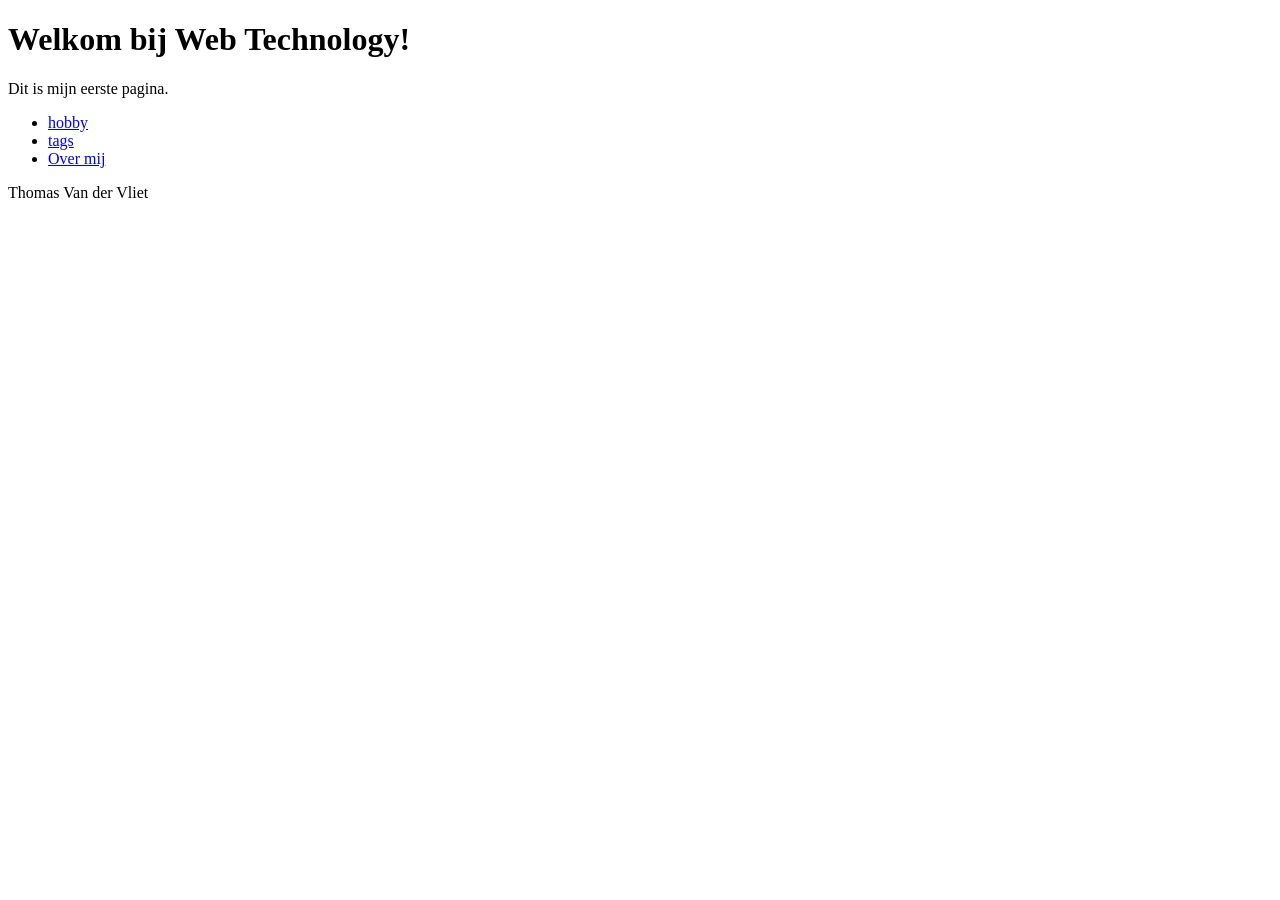
<file: LABO 1/index.html>
<!doctype html>
<html lang="nl">
    <head>
        <meta charset="utf-8">
        <meta name="vieuwport" content="width=device-width, initial-scale">
        <title> Mijn eertse pagina</title>
    </head>
    <body>
        <h1>Welkom bij Web Technology!</h1>
        <p>Dit is mijn eerste pagina.</p>
    </body>
     <nav>
            <ul>
                <li> <a href="hobby.html">hobby</a></li>
                <li> <a href="tags.html">tags</a></li>
                <li> <a href="over-mij.html">Over mij</a></li>
                
            </ul>
        </nav>
        <footer>
            <p>Thomas Van der Vliet</p>
        </footer>
    </html>
</file>
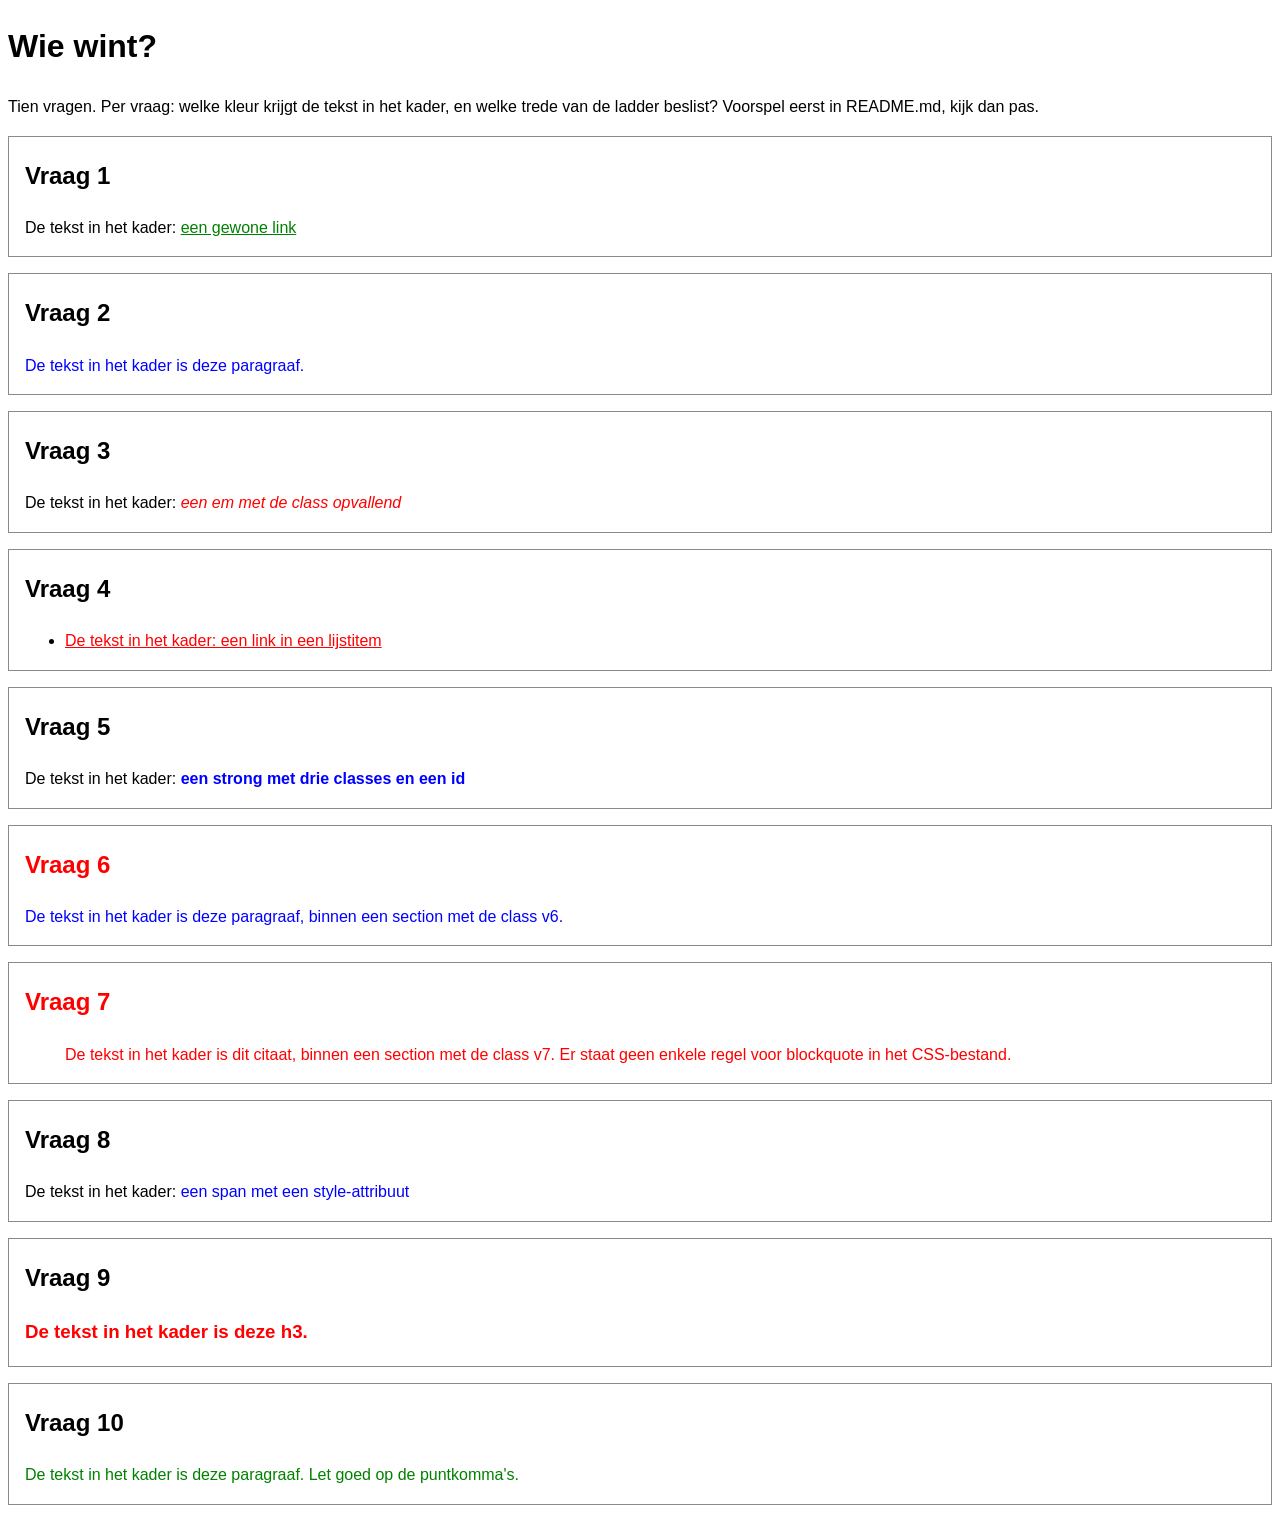
<file: labo-02/cascade/index.html>
<!-- index.html - oefening 3: voorspel, dan kijk. Wijzig dit bestand niet. -->
<!doctype html>
<html lang="nl">
  <head>
    <meta charset="utf-8">
    <meta name="viewport" content="width=device-width, initial-scale=1">
    <title>Wie wint? Tien vragen over de cascade</title>
    <link rel="stylesheet" href="css/stijl.css">
  </head>
  <body>
    <h1>Wie wint?</h1>
    <p>Tien vragen. Per vraag: welke kleur krijgt de tekst in het kader, en welke trede van de ladder beslist? Voorspel eerst in README.md, kijk dan pas.</p>

    <section class="vraag v1">
      <h2>Vraag 1</h2>
      <p>De tekst in het kader: <a href="#">een gewone link</a></p>
    </section>

    <section class="vraag v2">
      <h2>Vraag 2</h2>
      <p class="v2-tekst">De tekst in het kader is deze paragraaf.</p>
    </section>

    <section class="vraag v3">
      <h2>Vraag 3</h2>
      <p>De tekst in het kader: <em class="opvallend">een em met de class opvallend</em></p>
    </section>

    <section class="vraag v4">
      <h2>Vraag 4</h2>
      <ul>
        <li><a href="#">De tekst in het kader: een link in een lijstitem</a></li>
      </ul>
    </section>

    <section class="vraag v5">
      <h2>Vraag 5</h2>
      <p>De tekst in het kader: <strong class="een twee drie" id="v5-tekst">een strong met drie classes en een id</strong></p>
    </section>

    <section class="vraag v6">
      <h2>Vraag 6</h2>
      <p class="v6-tekst">De tekst in het kader is deze paragraaf, binnen een section met de class v6.</p>
    </section>

    <section class="vraag v7">
      <h2>Vraag 7</h2>
      <blockquote>De tekst in het kader is dit citaat, binnen een section met de class v7. Er staat geen enkele regel voor blockquote in het CSS-bestand.</blockquote>
    </section>

    <section class="vraag v8">
      <h2>Vraag 8</h2>
      <p>De tekst in het kader: <span class="v8-tekst" style="color: blue">een span met een style-attribuut</span></p>
    </section>

    <section class="vraag v9">
      <h2>Vraag 9</h2>
      <h3 class="v9-tekst">De tekst in het kader is deze h3.</h3>
    </section>

    <section class="vraag v10">
      <h2>Vraag 10</h2>
      <p class="v10-tekst">De tekst in het kader is deze paragraaf. Let goed op de puntkomma's.</p>
    </section>
  </body>
</html>
</file>
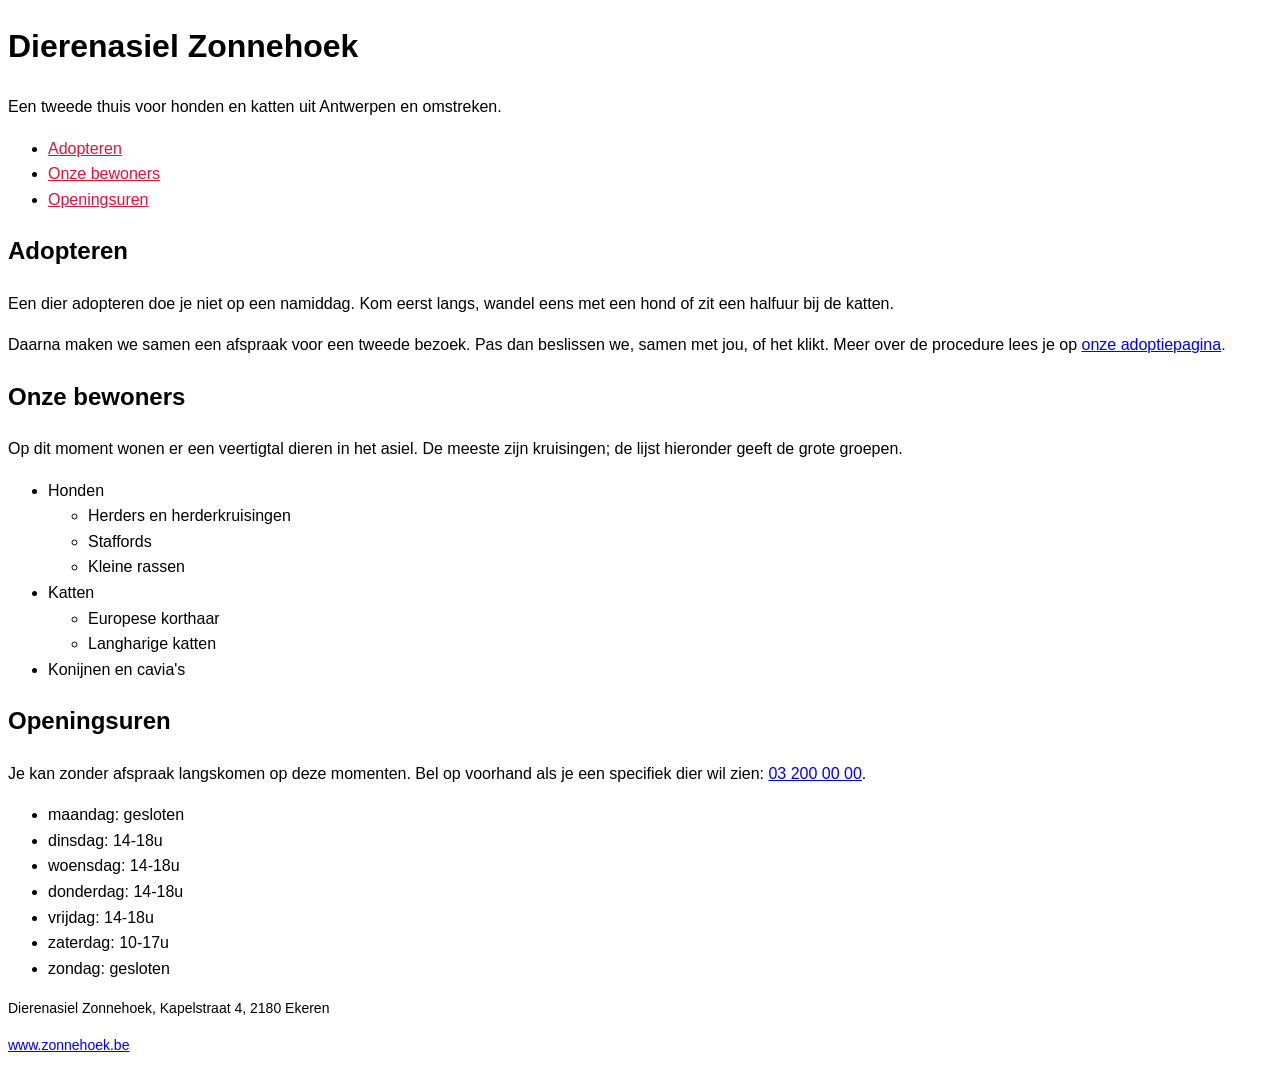
<file: labo-02/selectors/index.html>
<!-- index.html - oefening 2: selectors. Wijzig dit bestand niet; alles wat je nodig hebt, staat erin. -->
<!doctype html>
<html lang="nl">
  <head>
    <meta charset="utf-8">
    <meta name="viewport" content="width=device-width, initial-scale=1">
    <title>Dierenasiel Zonnehoek</title>
    <link rel="stylesheet" href="css/stijl.css">
  </head>
  <body>
    <header>
      <h1>Dierenasiel Zonnehoek</h1>
      <p class="slogan">Een tweede thuis voor honden en katten uit Antwerpen en omstreken.</p>
      <nav>
        <ul>
          <li><a href="#adopteren">Adopteren</a></li>
          <li><a href="#rassen">Onze bewoners</a></li>
          <li><a href="#uren">Openingsuren</a></li>
        </ul>
      </nav>
    </header>

    <main>
      <article>
        <h2 id="adopteren">Adopteren</h2>
        <p class="intro">Een dier adopteren doe je niet op een namiddag. Kom eerst langs, wandel eens met een hond of zit een halfuur bij de katten.</p>
        <p>Daarna maken we samen een afspraak voor een tweede bezoek. Pas dan beslissen we, samen met jou, of het klikt. Meer over de procedure lees je op <a href="https://www.zonnehoek.be/adoptie">onze adoptiepagina</a>.</p>

        <h2 id="rassen">Onze bewoners</h2>
        <p>Op dit moment wonen er een veertigtal dieren in het asiel. De meeste zijn kruisingen; de lijst hieronder geeft de grote groepen.</p>
        <ul class="rassen">
          <li>Honden
            <ul>
              <li>Herders en herderkruisingen</li>
              <li>Staffords</li>
              <li>Kleine rassen</li>
            </ul>
          </li>
          <li>Katten
            <ul>
              <li>Europese korthaar</li>
              <li>Langharige katten</li>
            </ul>
          </li>
          <li>Konijnen en cavia's</li>
        </ul>

        <h2 id="uren">Openingsuren</h2>
        <p>Je kan zonder afspraak langskomen op deze momenten. Bel op voorhand als je een specifiek dier wil zien: <a href="tel:+3232000000">03 200 00 00</a>.</p>
        <ul class="uren">
          <li>maandag: gesloten</li>
          <li>dinsdag: 14-18u</li>
          <li>woensdag: 14-18u</li>
          <li>donderdag: 14-18u</li>
          <li>vrijdag: 14-18u</li>
          <li>zaterdag: 10-17u</li>
          <li>zondag: gesloten</li>
        </ul>
      </article>
    </main>

    <footer>
      <p>Dierenasiel Zonnehoek, Kapelstraat 4, 2180 Ekeren</p>
      <p><a href="https://www.zonnehoek.be">www.zonnehoek.be</a></p>
    </footer>
  </body>
</html>
</file>
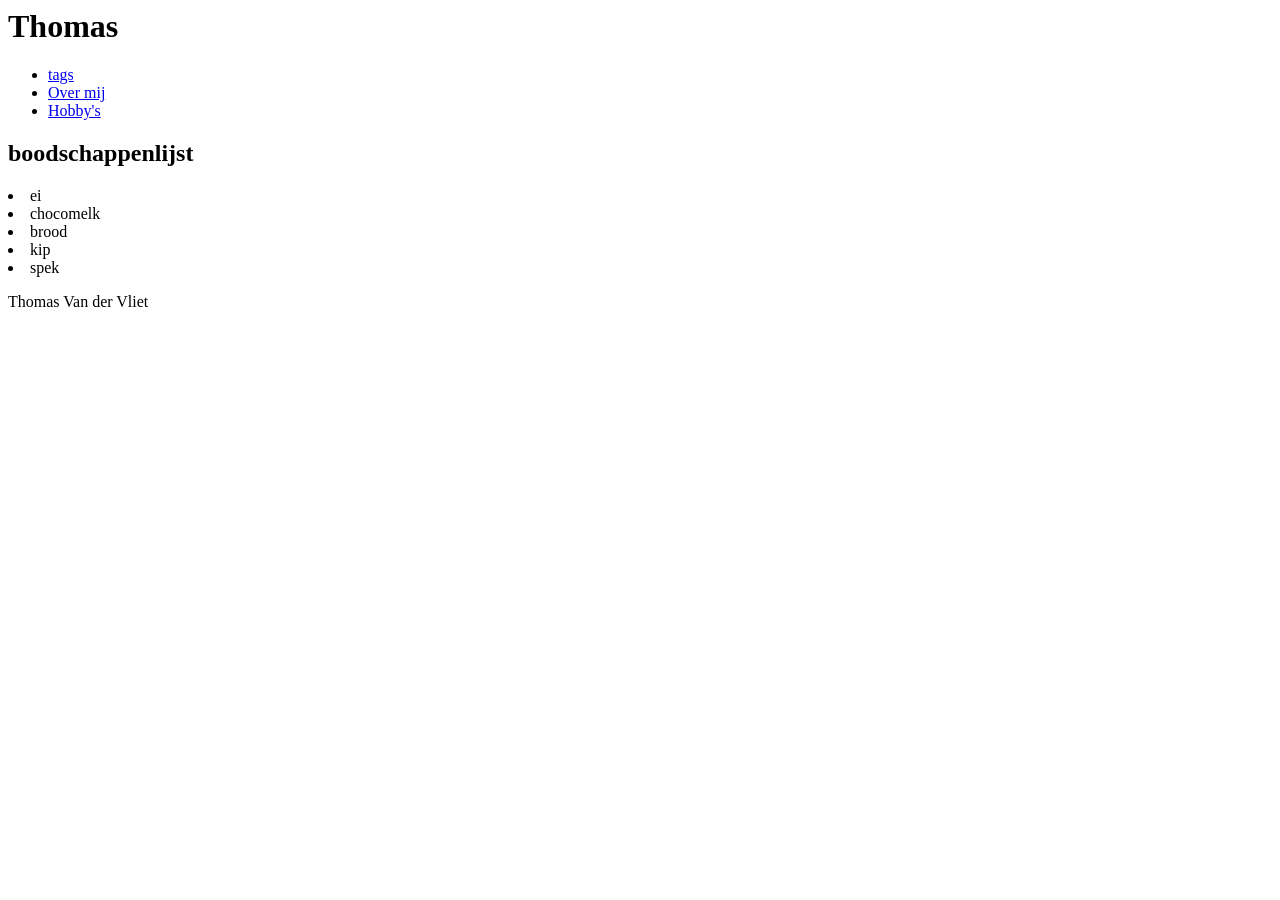
<file: LABO 1/boodschappenlijst.html>
<body>
<header>
    <h1>Thomas</h1>
<nav>
<ul>
<li><a href="tags.html">tags</a></li>
<li><a href="over-mij.html">Over mij</a></li>
<li><a href="hobby.html">Hobby's</a></li>
</ul>
</nav>
</header>
<main>
<h2>boodschappenlijst</h2>
<lu>
    <li>ei</li>
    <li>chocomelk</li>
    <li>brood</li>
    <li>kip</li>
    <li>spek</li>
</lu>
</main>
<footer>
<p>Thomas Van der Vliet</p>
</footer>
</body>
</file>
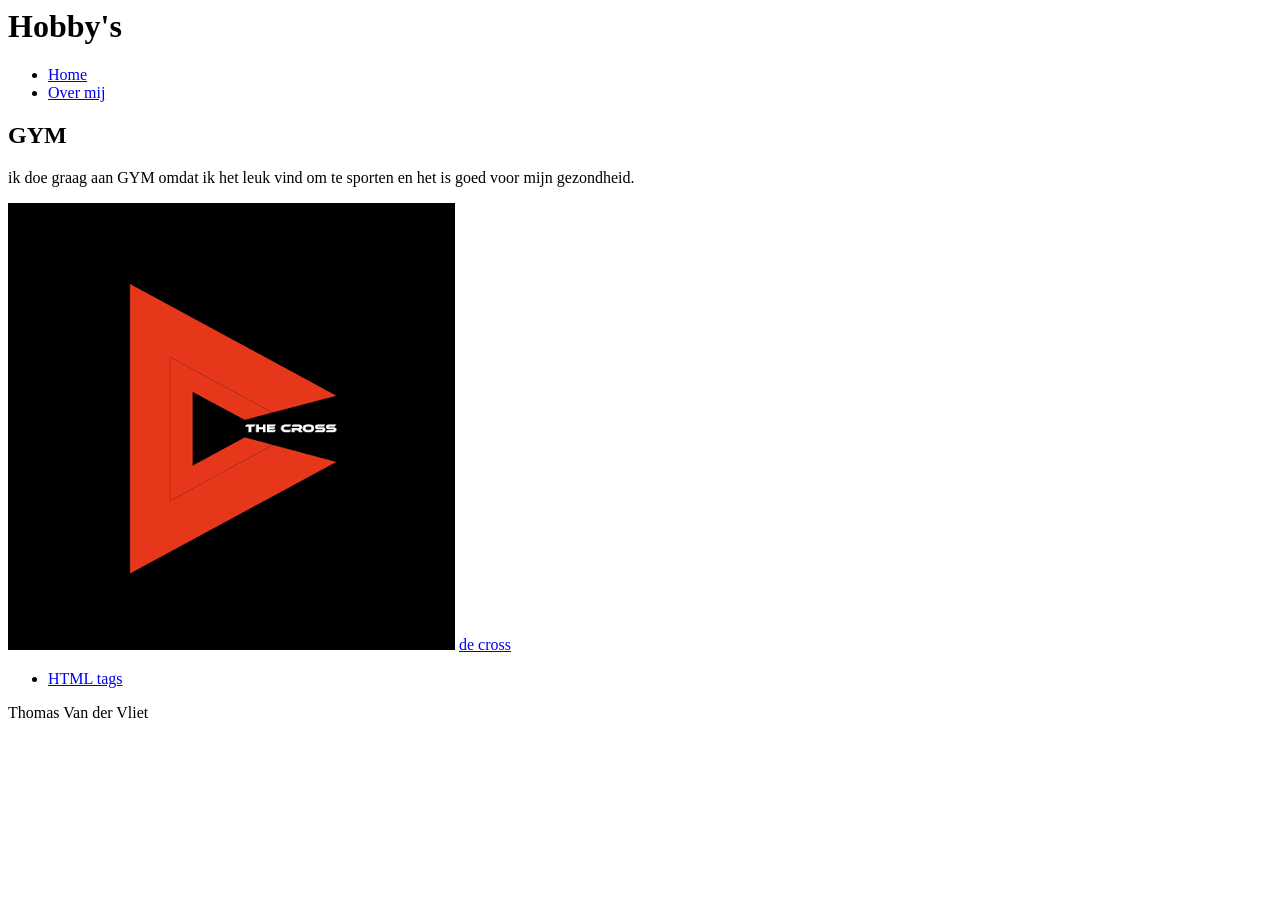
<file: LABO 1/hobby.html>
<body>
    <header>
        <h1>Hobby's</h1>
    <nav>
    <ul>
        <li><a href="index.html">Home</a></li>
        <li><a href="over-mij.html">Over mij</a></li>
    </ul>
    </nav>
</header>
<main>
<h2> GYM   </h2>
    <p>ik doe graag aan GYM omdat ik het leuk vind om te sporten en het is goed voor mijn gezondheid. </p>

    <img src="gym.png" alt="de cross in Puurs (breendonk) waar ik graag ga sporten.">
    
    <a target="_blank" href="https://the-cross.be/"> de cross</a>
</main>
 <nav>
            <ul>
                <li> <a href="tags.html">HTML tags</a></li>
            </ul>
        </nav>
<footer>
<p>Thomas Van der Vliet</p>
</footer>
</body>
</file>
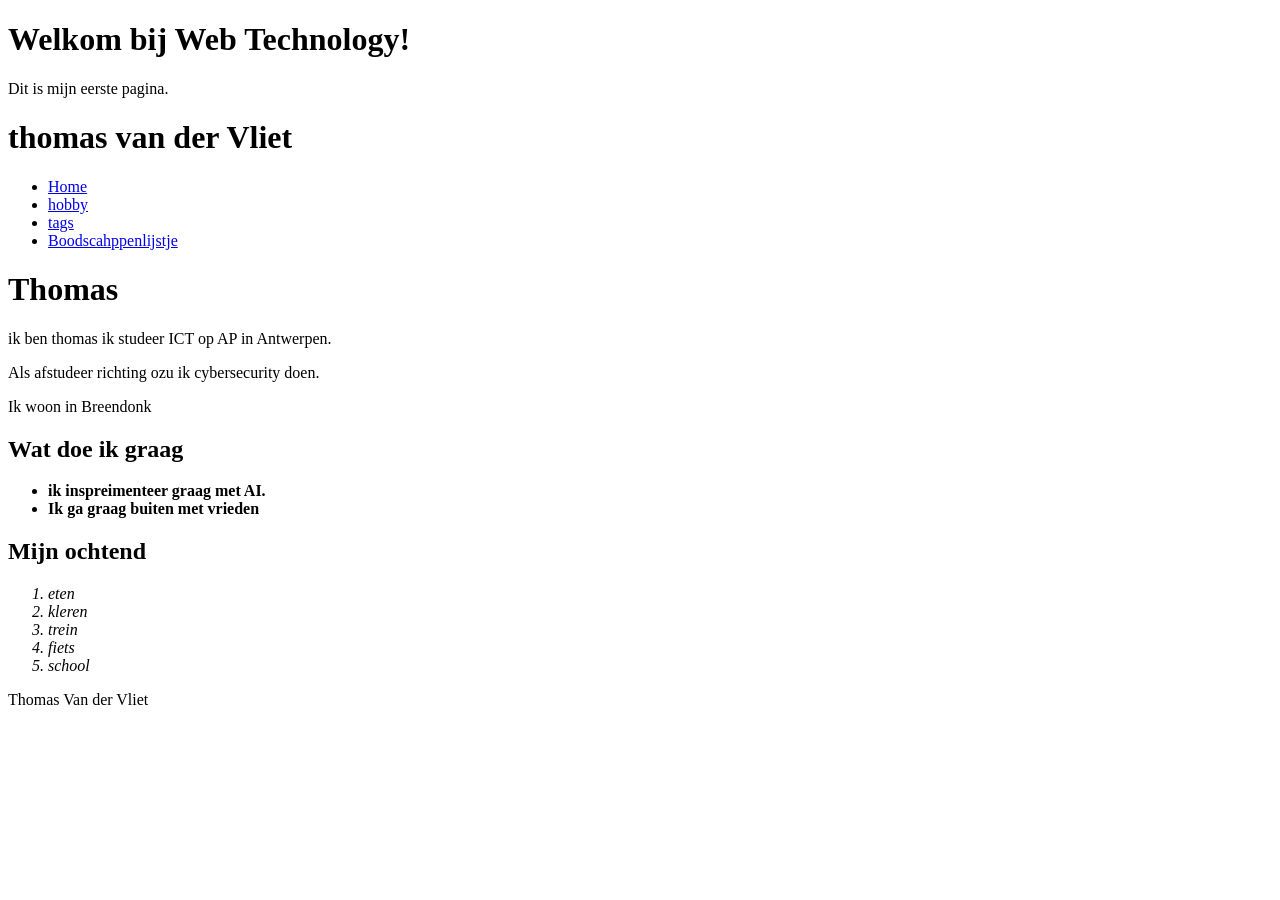
<file: LABO 1/over-mij.html>
<!-- HEADER :het hoofd van de pagina
    NAV : het navigeren naar ander tabladeren of andere pagina's in de site.
    MAIN : de area waar alle content van de pagina staat dat het belangrijkste is van de pagina.
    FOOTER : het einde van de pagina dat ook meestal hetzelfde is op alle subtabs van de site
    ARTICLE : een artikel dat de auteur van de pagine op zijn site wilt hebben.
    ASIDE : de zijbalk van de site meestal gebruikt om te navigeren naar subtabs van de site of naar andre sites
    A (anchor) : zorg ervoor dat de link of email kan geopend worden of klikbaar word voor de gebruiker.
    IMG : zorgt ervoor dat men afbeeldingen kan invoegen op de site en logos.
     -->




<!doctype html>
<html lang="nl">
    <head>
        <meta charset="utf-8">
        <meta name="vieuwport" content="width=device-width, initial-scale">
        <title> Mijn eertse pagina</title>
    </head>

        <body>
        <h1>Welkom bij Web Technology!</h1>
        <p>Dit is mijn eerste pagina.</p>
        </body>
            <header>
        <h1>thomas van der Vliet</h1>
    <nav>
    <ul>
            <li><a href="index.html">Home</a></li>
            <li><a href="hobby.html">hobby</a></li>
            <li><a href="tags.html">tags</a></li>
            <li><a href="boodschappenlijst.html">Boodscahppenlijstje</a></li>
    </ul>
    </nav>
    </header>


        <h1>Thomas</h1>

        <p> ik ben thomas ik studeer ICT op AP in Antwerpen. </p>
        <p> Als afstudeer richting ozu ik cybersecurity doen.</p>
        <p> Ik woon in Breendonk</p>

        <h2> Wat doe ik graag</h2>
            <ul><strong>
                <li>ik inspreimenteer graag met AI.</li>
                <li>Ik ga graag buiten met vrieden</li>
            </ul></strong>

        <h2> <strong>Mijn ochtend </strong></h2>
        <ol> <em>
            <li>eten</li>
            <li>kleren </li>
            <li>trein</li>
            <li>fiets</li>
            <li>school</li>
        </ol></em>


<footer>
    <p>Thomas Van der Vliet</p>
</footer>

</html>
</file>
<file: labo-02/cascade/css/stijl.css>
/* stijl.css - oefening 3: voorspel, dan kijk. Wijzig dit bestand niet. */

/* Opmaak van de pagina zelf; doet niet mee in de vragen. */
body {
  font-family: Verdana, sans-serif;
  line-height: 1.6;
}

.vraag {
  border: 1px solid #8a8a89;
  padding: 0 1rem;
  margin-bottom: 1rem;
}

/* ---- vraag 1 ---- */
a {
  color: green;
}

/* ---- vraag 2 ---- */
.v2-tekst {
  color: red;
}

.v2-tekst {
  color: blue;
}

/* ---- vraag 3 ---- */
.opvallend {
  color: red;
}

em {
  color: blue;
}

/* ---- vraag 4 ---- */
.v4 > a {
  color: green;
}

.v4 a {
  color: red;
}

/* ---- vraag 5 ---- */
.een.twee.drie {
  color: red;
}

#v5-tekst {
  color: blue;
}

/* ---- vraag 6 ---- */
.v6 {
  color: red;
}

.v6-tekst {
  color: blue;
}

/* ---- vraag 7 ---- */
.v7 {
  color: red;
}

/* ---- vraag 8 ---- */
.v8-tekst {
  color: red;
}

/* ---- vraag 9 ---- */
h3 {
  color: red !important;
}

.v9-tekst {
  color: blue;
}

/* ---- vraag 10 ---- */
.v10-tekst {
  color: green;
  font-size: 1.5rem
  color: blue;
}
</file>
<file: labo-02/selectors/css/stijl.css>
/* stijl.css - oefening 2: selectors schrijven en lezen */

/* Schrijf onder elke opdracht de regel met de selector die precies die
   elementen raakt. Gebruik de declaratie die erbij staat, zodat je in de
   browser meteen ziet wat je raakte. Voeg niets toe aan index.html. */

body {
  font-family: Verdana, sans-serif;
  line-height: 1.6;
}

/* 1. alle links in de navigatie -> color: crimson; */

nav a{
      color: crimson;
}


/* 2. alleen de paragrafen in de footer -> font-size: 0.875rem; */

footer p{
      font-size: 0.875rem;
}


/* 3. alleen de lijstitems van het BUITENSTE niveau in de lijst met de class
      rassen (dus niet de items van de binnenlijsten) -> outline: 2px solid crimson;
      (outline tekent een kader rond precies het element dat je raakte; de
      property zelf komt in hoofdstuk 3) */

.rassen > il 


/* 4. de paragraaf die onmiddellijk na elke h2 komt -> font-style: italic; */


/* 5. elk oneven item in de lijst met openingsuren -> background-color: #f1e9dc; */


/* 6. het laatste item in de lijst met openingsuren -> color: crimson; */


/* 7. de slogan en de intro tegelijk, in één regel -> color: darkslateblue; */


/* 8. elke link in main wanneer de muis erover gaat OF wanneer ze focus heeft
      -> background-color: yellow; */



/* ---- Lezen: welke elementen raken deze vijf selectors? Schrijf het antwoord
   in één zin per selector in README.md. Verander hier niets. ---- */

/* a. header nav ul li a */
/* b. article > p */
/* c. .uren li:nth-child(3) */
/* d. h2 ~ p */
/* e. .rassen li:first-child */
</file>
